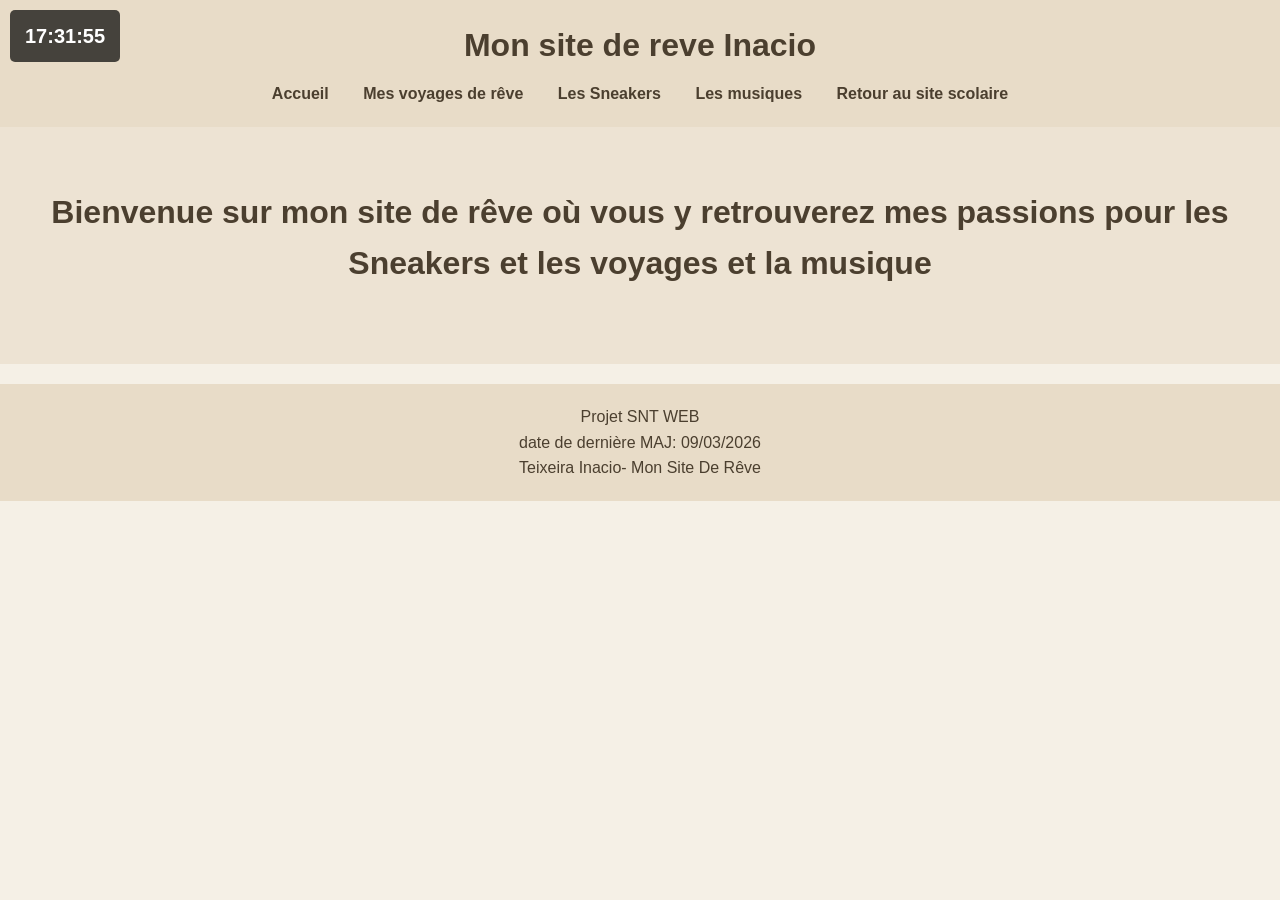
<file: site-de-reve/index.html>
<!DOCTYPE html>
<html lang="fr">
<head>
    <meta charset="UTF-8">
    <title>Le site de reve d Inacio </title>
    <html lang="fr">
<head>
  <meta charset="UTF-8">
  <title>Horloge</title>
  <style>
    body {
      margin: 0;
      font-family: Arial, sans-serif;
    }
    #horloge {
      position: fixed;
      top: 10px;
      left: 10px;
      background-color: rgba(0, 0, 0, 0.7);
      color: white;
      padding: 10px 15px;
      border-radius: 5px;
      font-size: 20px;
      font-weight: bold;
    }
  </style>
</head>
<body>
  <div id="horloge">00:00:00</div>

  <script>
    function mettreAJourHorloge() {
      var maintenant = new Date();
      var heures = ("0" + maintenant.getHours()).slice(-2);
      var minutes = ("0" + maintenant.getMinutes()).slice(-2);
      var secondes = ("0" + maintenant.getSeconds()).slice(-2);
      document.getElementById('horloge').textContent = heures + ":" + minutes + ":" + secondes;
    }

    setInterval(mettreAJourHorloge, 1000);
    mettreAJourHorloge();
  </script>
</body>
</html> 
    <meta name="viewport" content="width=device-width, initial-scale=1.0">
    <link rel="stylesheet" href="style.css">
</head>
<body>

    <header>
        <h1>Mon site de reve Inacio </h1>
        <nav>
            <ul>
                <li><a href="index.html">Accueil</a></li>
                <li><a href="voyage.html">Mes voyages de rêve</a></li>
                <li><a href="sneakers.html">Les Sneakers</a></li>
				<li><a href="music.html">Les musiques</a></li>
				<li><a href="site-scolaire/index.html">Retour au site scolaire</a></li> 
            </ul>
        </nav>
    </header>

    <section class="hero">
        <h2>Bienvenue sur mon site de rêve où vous y retrouverez mes passions pour les Sneakers et les voyages et la musique</h2>
    </section>

    <footer>
	    <p>Projet SNT WEB </p>
	    <p>date de dernière MAJ: 09/03/2026</p>
        <p> Teixeira Inacio- Mon Site De Rêve</p>
    </footer>

</body>
</html>
</file>
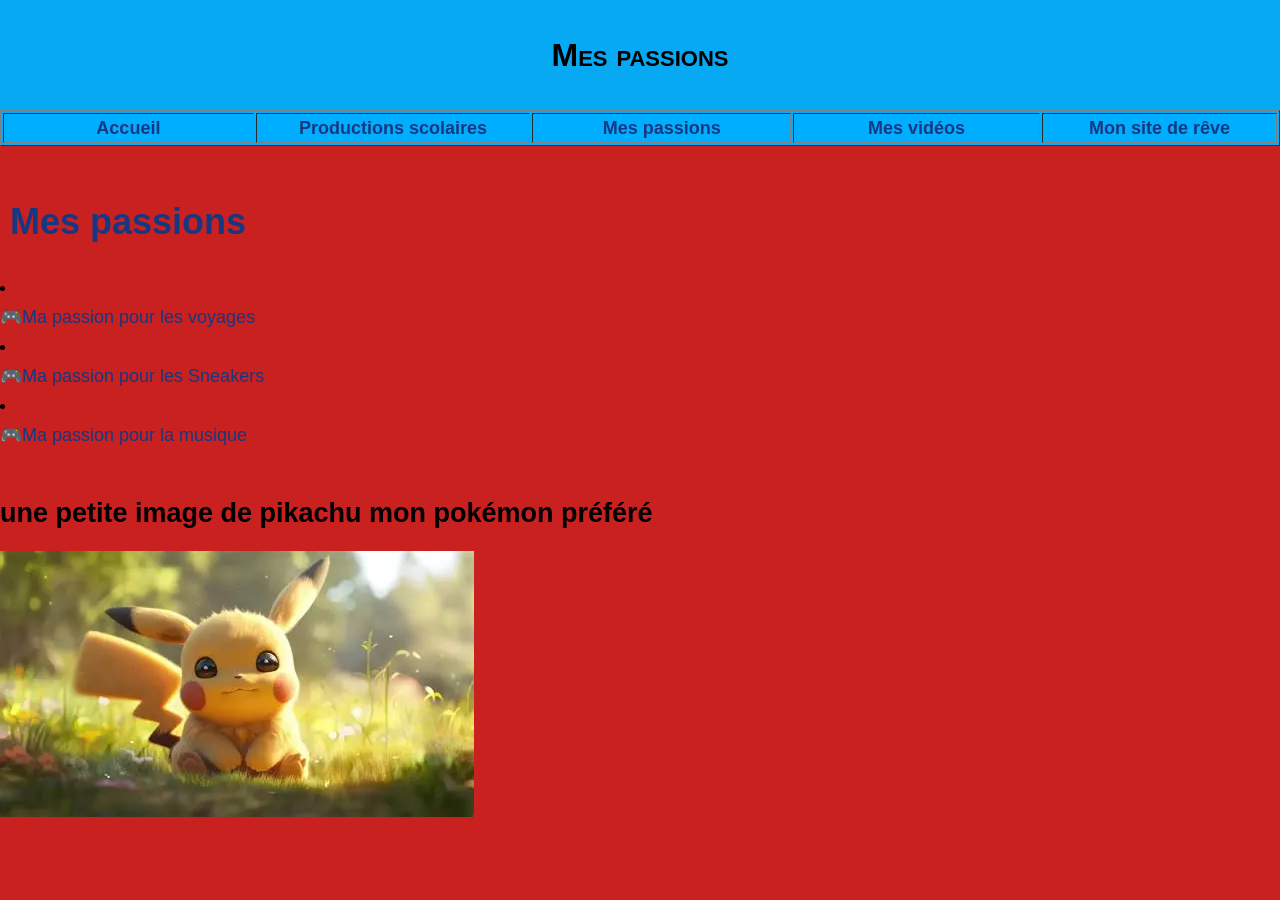
<file: passions.html>
<!DOCTYPE html>
<html lang="fr">

<head>
	<title> Mes passions </title>
	<meta charset="utf-8" />
	<link rel="stylesheet" href="style.css" type="text/css" />
</head>

<body>
	<div id="entete-de-page"> 
		<p> Mes passions </p>
	</div> 
	<table id="bloc-menu" border="1">
	<tr>
		<th><a href="index.html"> Accueil </a></th>
		<th><a href="productions.html">Productions scolaires</a></th>
		<th><a href="passions.html">Mes passions</a></th>
		<th><a href="videos.html">Mes vidéos</a></th>
		<th><a href="site-de-reve/index.html">Mon site de rêve</a></th>
	
	</tr>
	</table> <br/> 
	<div id="contenu">
		<h1> Mes passions </h1>	
	</div> 
	<style>
    .game-link {
        display: block;
        margin: 8px 0;
        font-size: 18px;
        text-decoration: none;
        color: #1a73e8;
    }
    .game-link:hover {
        text-decoration: underline;
    }
</style>

    <li><a href="site-de-reve/voyage.html" class="game-link">🎮Ma passion pour les voyages</a></li>
    <li><a href="site-de-reve/sneakers.html" class="game-link">🎮Ma passion pour les Sneakers</a></li>  
    <li><a href="site-de-reve/music.html" class="game-link">🎮Ma passion pour la musique</a></li>
    
	<br>
	
	<h2>une petite image de pikachu mon pokémon préféré</h2>
	<img src="image.jpg" alt="pikachu">
	</br>
</body>

</html>
</file>
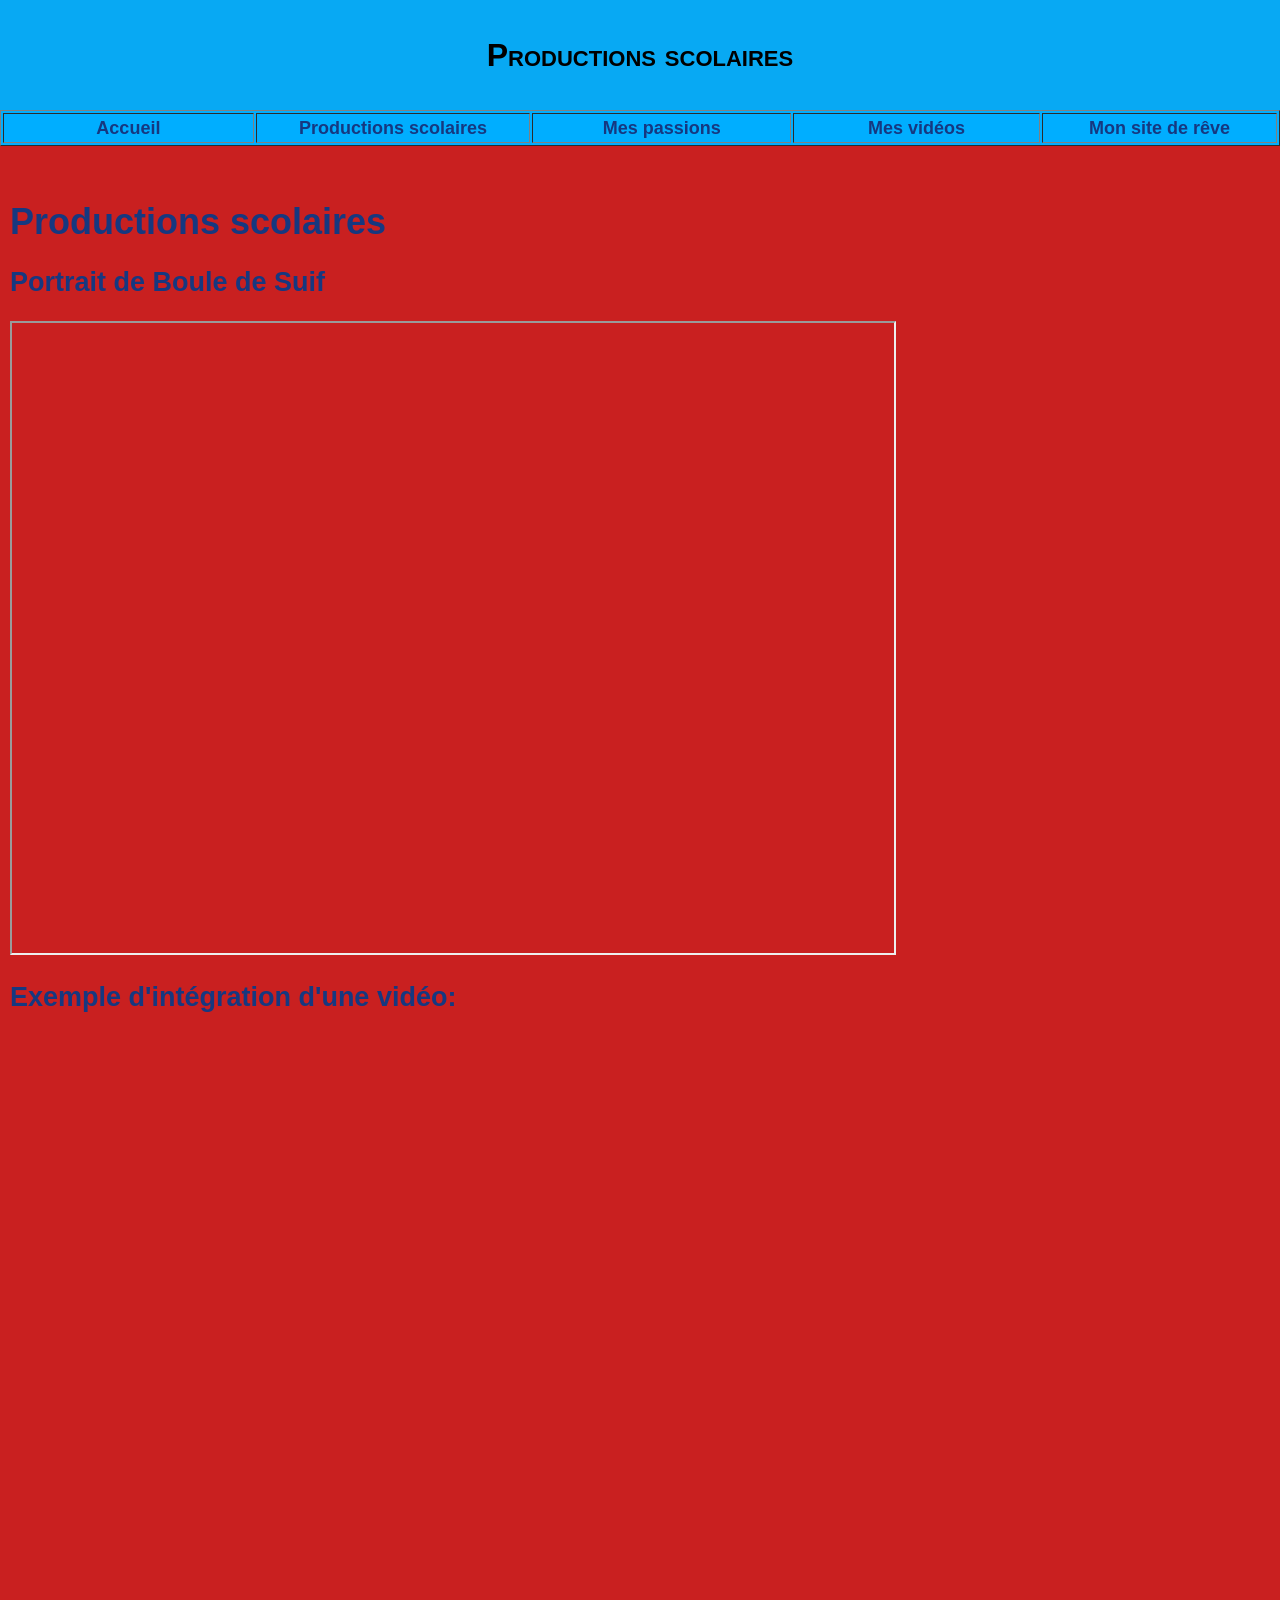
<file: productions.html>
<!DOCTYPE html>
<html lang="fr">

<head>
	<title> Productions scolaires </title>
	<meta charset="utf-8" />
	<link rel="stylesheet" href="style.css" type="text/css" />
</head>

<body>
	<div id="entete-de-page"> 
		<p> Productions scolaires </p>
	</div> 
	<table id="bloc-menu" border="1">
	<tr>
		<th><a href="index.html"> Accueil </a></th>
		<th><a href="productions.html">Productions scolaires</a></th>
		<th><a href="passions.html">Mes passions</a></th>
		<th><a href="videos.html">Mes vidéos</a></th>
		<th><a href="site-de-reve/index.html">Mon site de rêve</a></th>
	</tr>
	</table> <br/> 
	<div id="contenu">
		<h1> Productions scolaires </h1>
        <h2>Portrait de Boule de Suif</h2>
		<iframe src="https://padlet.com/lyceesacrecoeur"></iframe>
		<h2>Exemple d'intégration d'une vidéo:<h2>
		<iframe width="560" height="315" src="https://www.youtube.com/embed/OoQFlgY24aE?si=-R9I43COznCEHOIi" title="YouTube video player" frameborder="0" allow="accelerometer; autoplay; clipboard-write; encrypted-media; gyroscope; picture-in-picture; web-share" referrerpolicy="strict-origin-when-cross-origin" allowfullscreen></iframe>

	</div> <br/> 
	
</body>

</html>
</file>
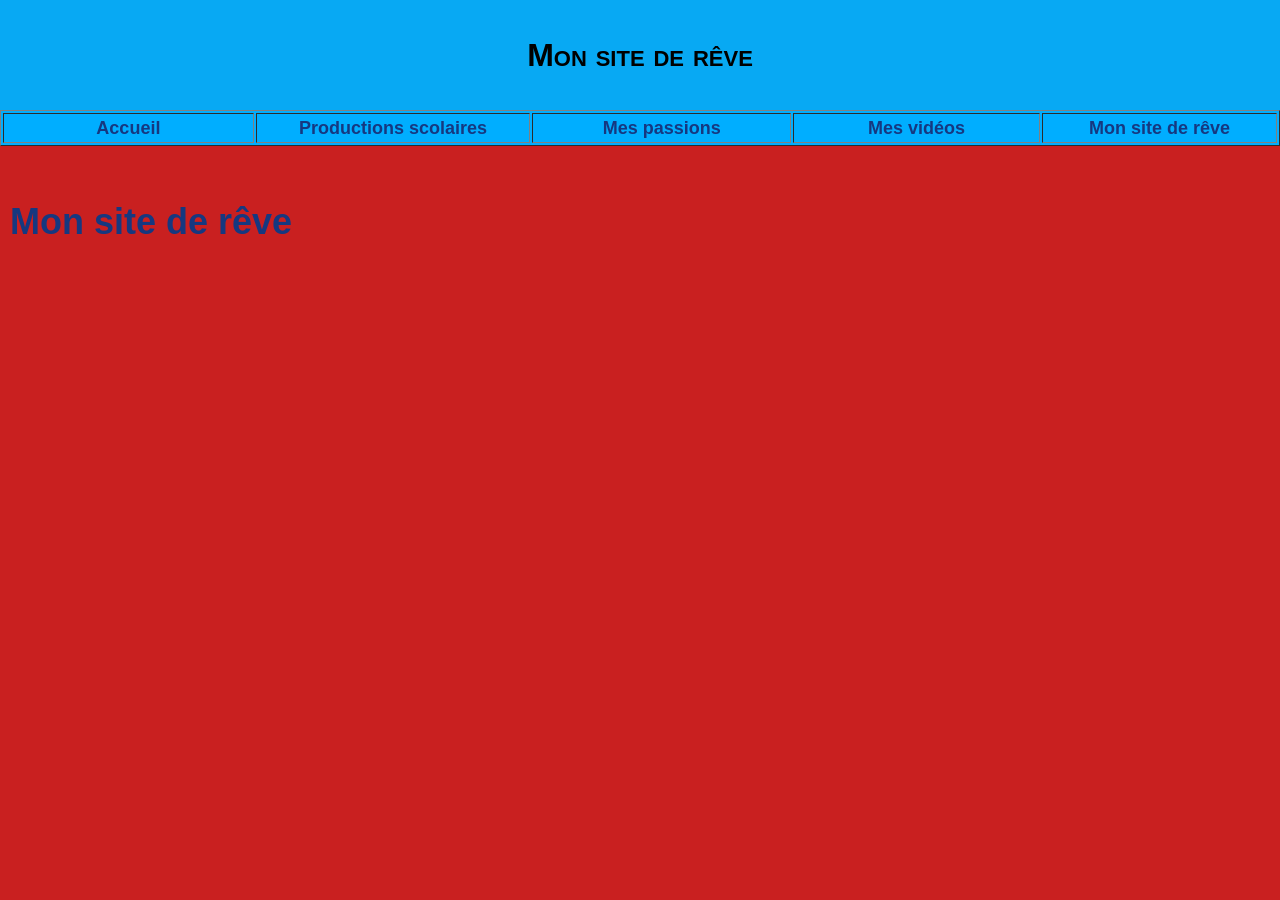
<file: site.html>
<!DOCTYPE html>
<html lang="fr">

<head>
	<title> Mon site de rêve </title>
	<meta charset="utf-8" />
	<link rel="stylesheet" href="style.css" type="text/css" />
</head>

<body>
	<div id="entete-de-page"> 
		<p> Mon site de rêve </p>
	</div> 
	<table id="bloc-menu" border="1">
	<tr>
		<th><a href="index.html"> Accueil </a></th>
		<th><a href="productions.html">Productions scolaires</a></th>
		<th><a href="passions.html">Mes passions</a></th>
		<th><a href="videos.html">Mes vidéos</a></th>
		<th><a href="site.html">Mon site de rêve</a></th>
	</tr>
	</table> <br/> 
	<div id="contenu">
		<h1> Mon site de rêve </h1>	
	</div> <br/> 
	
</body>

</html>
</file>
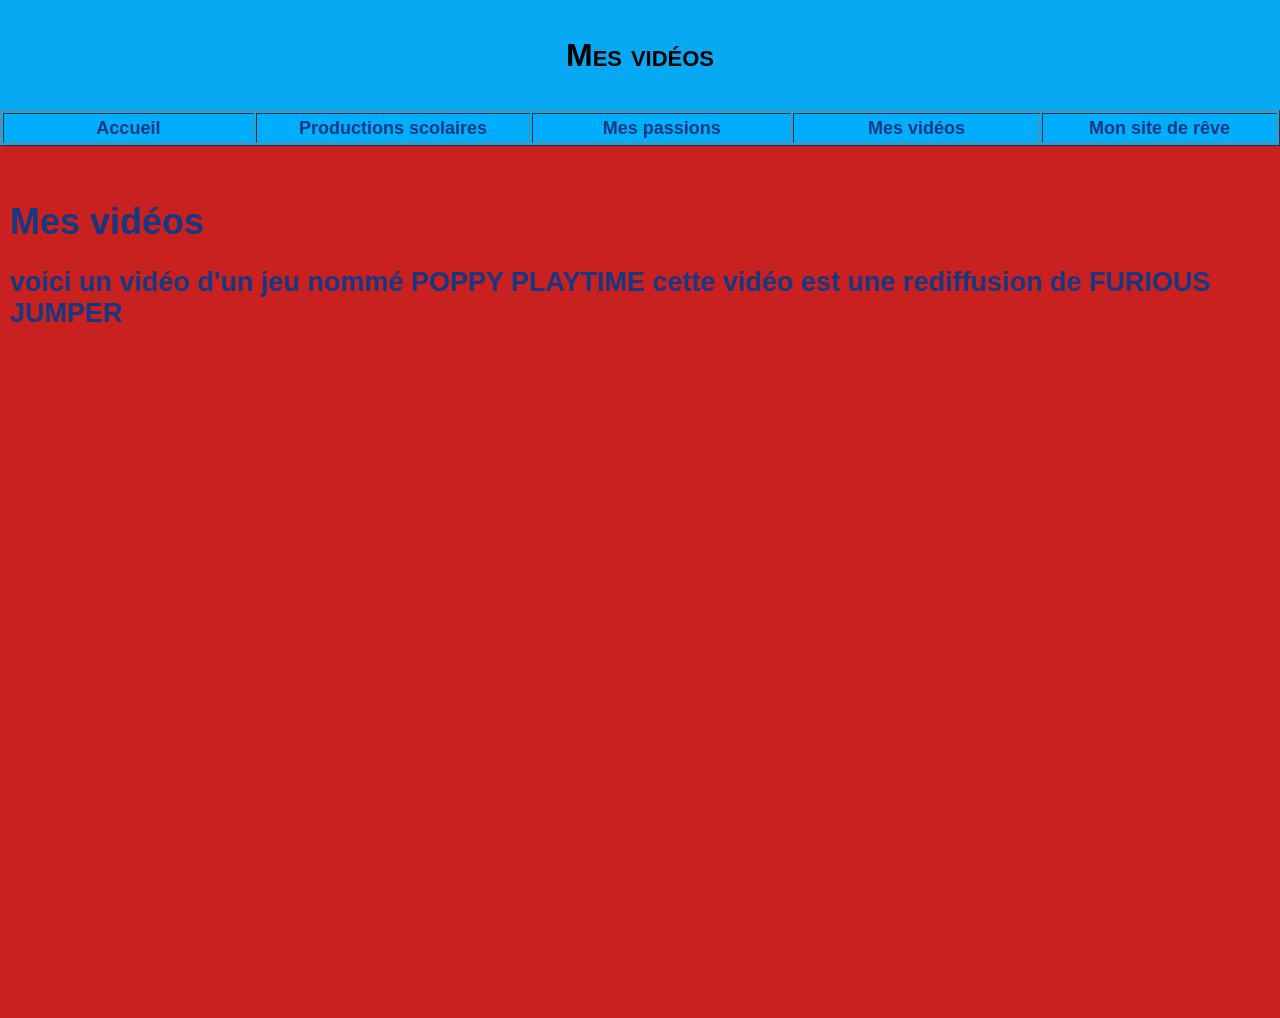
<file: videos.html>
<!DOCTYPE html>
<html lang="fr">

<head>
	<title> Mes vidéos </title>
	<meta charset="utf-8" />
	<link rel="stylesheet" href="style.css" type="text/css" />
</head>

<body>
	<div id="entete-de-page"> 
		<p> Mes vidéos </p>
	</div> 
	<table id="bloc-menu" border="1">
	<tr>
		<th><a href="index.html"> Accueil </a></th>
		<th><a href="productions.html">Productions scolaires</a></th>
		<th><a href="passions.html">Mes passions</a></th>
		<th><a href="videos.html">Mes vidéos</a></th>
		<th><a href="site-de-reve/index.html">Mon site de rêve</a></th>
	</tr>
	</table> <br/> 
	<div id="contenu">
		<h1> Mes vidéos </h1>
		<h2>voici un vidéo d'un jeu nommé POPPY PLAYTIME cette vidéo est une rediffusion de FURIOUS JUMPER </h2>
		<iframe width="560" height="315" src="https://www.youtube.com/embed/GGkLuw1GLjU?si=R8JM8AMFfYyNcVWk" title="YouTube video player" frameborder="0" allow="accelerometer; autoplay; clipboard-write; encrypted-media; gyroscope; picture-in-picture; web-share" referrerpolicy="strict-origin-when-cross-origin" allowfullscreen></iframe>
	</div> <br/> 
	
	
</body>

</html>
</file>
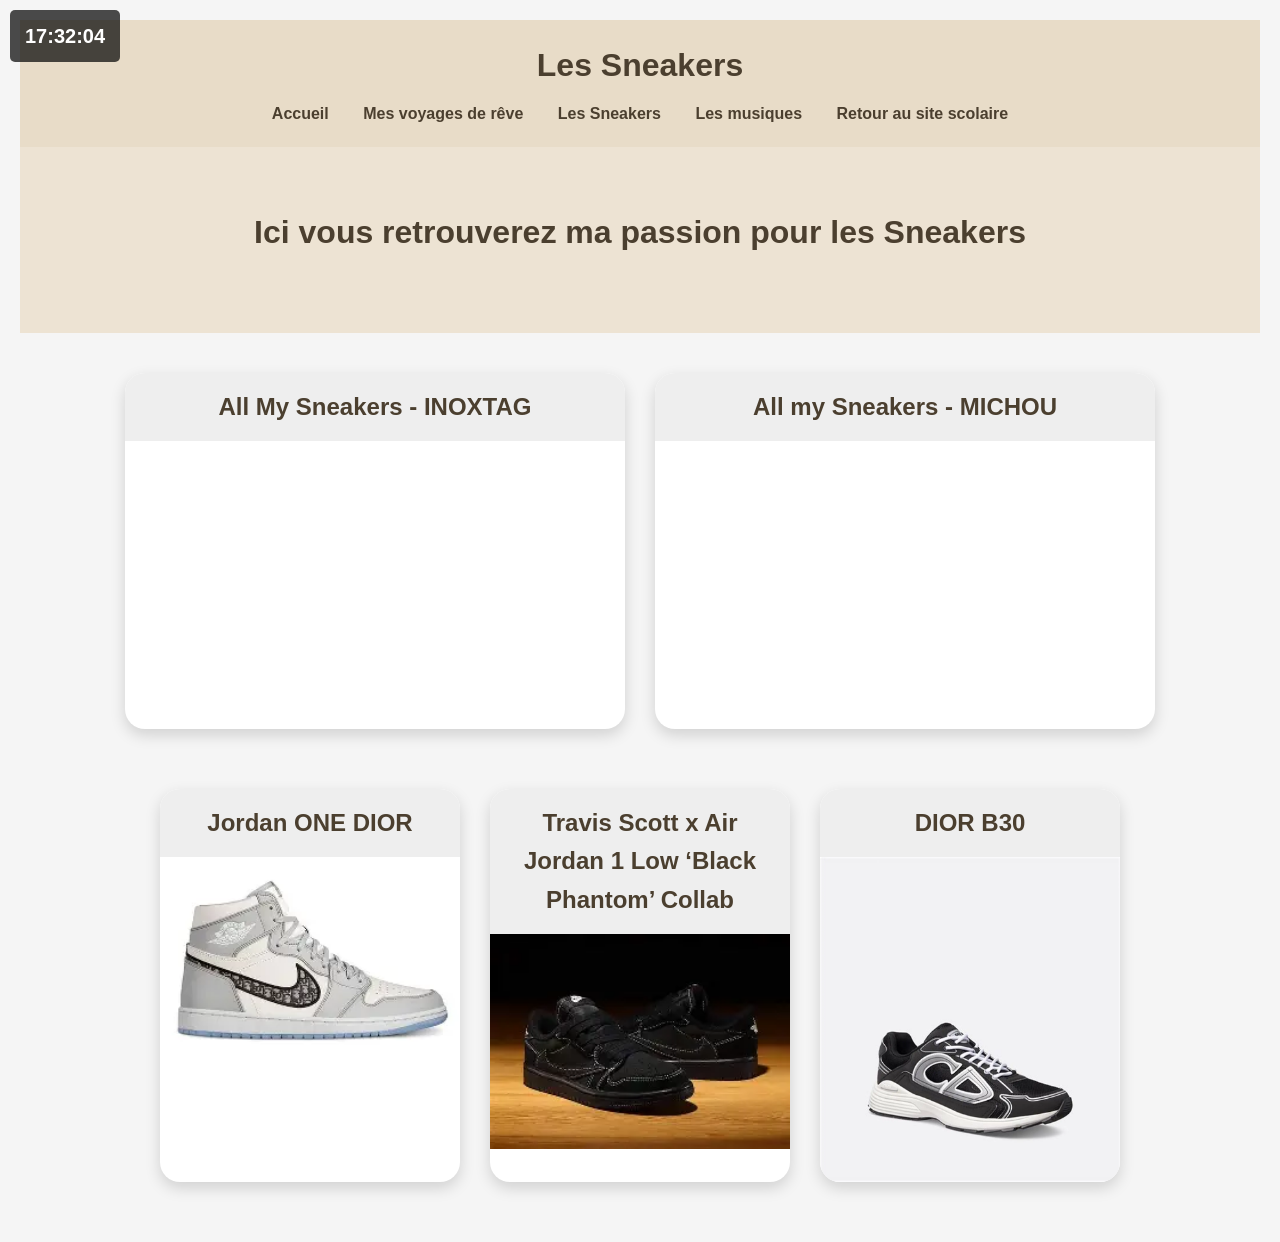
<file: site-de-reve/sneakers.html>
<!DOCTYPE html>
<html lang="fr">
<head>
    <meta charset="UTF-8">
    <title>Les Sneakers</title>
	<html lang="fr">
<head>
  <meta charset="UTF-8">
  <title>Horloge</title>
  <style>
    body {
      margin: 0;
      font-family: Arial, sans-serif;
    }
    #horloge {
      position: fixed;
      top: 10px;
      left: 10px;
      background-color: rgba(0, 0, 0, 0.7);
      color: white;
      padding: 10px 15px;
      border-radius: 5px;
      font-size: 20px;
      font-weight: bold;
    }
  </style>
</head>
<body>
  <div id="horloge">00:00:00</div>

  <script>
    function mettreAJourHorloge() {
      var maintenant = new Date();
      var heures = ("0" + maintenant.getHours()).slice(-2);
      var minutes = ("0" + maintenant.getMinutes()).slice(-2);
      var secondes = ("0" + maintenant.getSeconds()).slice(-2);
      document.getElementById('horloge').textContent = heures + ":" + minutes + ":" + secondes;
    }

    setInterval(mettreAJourHorloge, 1000);
    mettreAJourHorloge();
  </script>
</body>
</html>
    <meta name="viewport" content="width=device-width, initial-scale=1.0">
    <link rel="stylesheet" href="style.css">
</head>
<body>

    <header>
        <h1>Les Sneakers</h1>
        <nav>
            <ul>
                <li><a href="index.html">Accueil</a></li>
                <li><a href="voyage.html">Mes voyages de rêve</a></li>
                <li><a href="sneakers.html">Les Sneakers</a></li>
				<li><a href="music.html">Les musiques</a></li>
				<li><a href="site-scolaire/index.html">Retour au site scolaire</a></li>
            </ul>
        </nav>
    </header>

    <section class="hero">
        <h2>Ici vous retrouverez ma passion pour les Sneakers</h2>
		</section>

    <section class="content">
    <style>

body{
  font-family: Arial, sans-serif;
  background:#f5f5f5;
  padding:20px;
}

/* conteneur vidéos */
.videos{
  display:flex;
  justify-content:center;
  gap:30px;
  flex-wrap:wrap;
  margin-bottom:40px;
}

/* conteneur images */
.images-row{
  display:flex;
  justify-content:center;
  gap:30px;
  flex-wrap:wrap;
}

/* encadré vidéo */
.box{
  width:500px;
  border-radius:20px;
  overflow:hidden;
  background:white;
  box-shadow:0 6px 15px rgba(0,0,0,0.15);
  text-align:center;
}

.box h2{
  margin:0;
  padding:15px;
  background:#eeeeee;
}

/* vidéo */
.box iframe{
  width:100%;
  height:280px;
  border:0;
}

/* encadré image */
.image-box{
  width:300px;  /* un peu plus petit pour 3 images côte à côte */
  border-radius:20px;
  overflow:hidden;
  background:white;
  box-shadow:0 6px 15px rgba(0,0,0,0.15);
  text-align:center;
}

.image-box h2{
  margin:0;
  padding:15px;
  background:#eeeeee;
}

.image-box img{
  width:100%;
  display:block;
}

</style>

<!-- VIDEOS -->
<div class="videos">

  <div class="box">
    <h2>All My Sneakers - INOXTAG </h2>
    <iframe src="https://www.youtube.com/embed/M5RUH_hiVCo?si=h68B8fRCTIh7L2Wi"></iframe>
  </div>

  <div class="box">
    <h2>All my Sneakers - MICHOU</h2>
    <iframe src="https://www.youtube.com/embed/jxOLG0wTtMU?si=nB8WDq9Pt67fSjDY"></iframe>
  </div>

</div>

<!-- 3 IMAGES CÔTE À CÔTE -->
<div class="images-row">

  <div class="image-box">
    <h2>Jordan ONE DIOR</h2>
    <img src="image(10).jpg" alt="image 10">
  </div>

  <div class="image-box">
    <h2>Travis Scott x Air Jordan 1 Low ‘Black Phantom’ Collab</h2>
    <img src="image(11).jpg" alt="image 11">
  </div>

  <div class="image-box">
    <h2>DIOR B30</h2>
    <img src="image(12).jpg" alt="image 12">
  </div>

</div>
    </section>

 

</body>
</html>
</file>
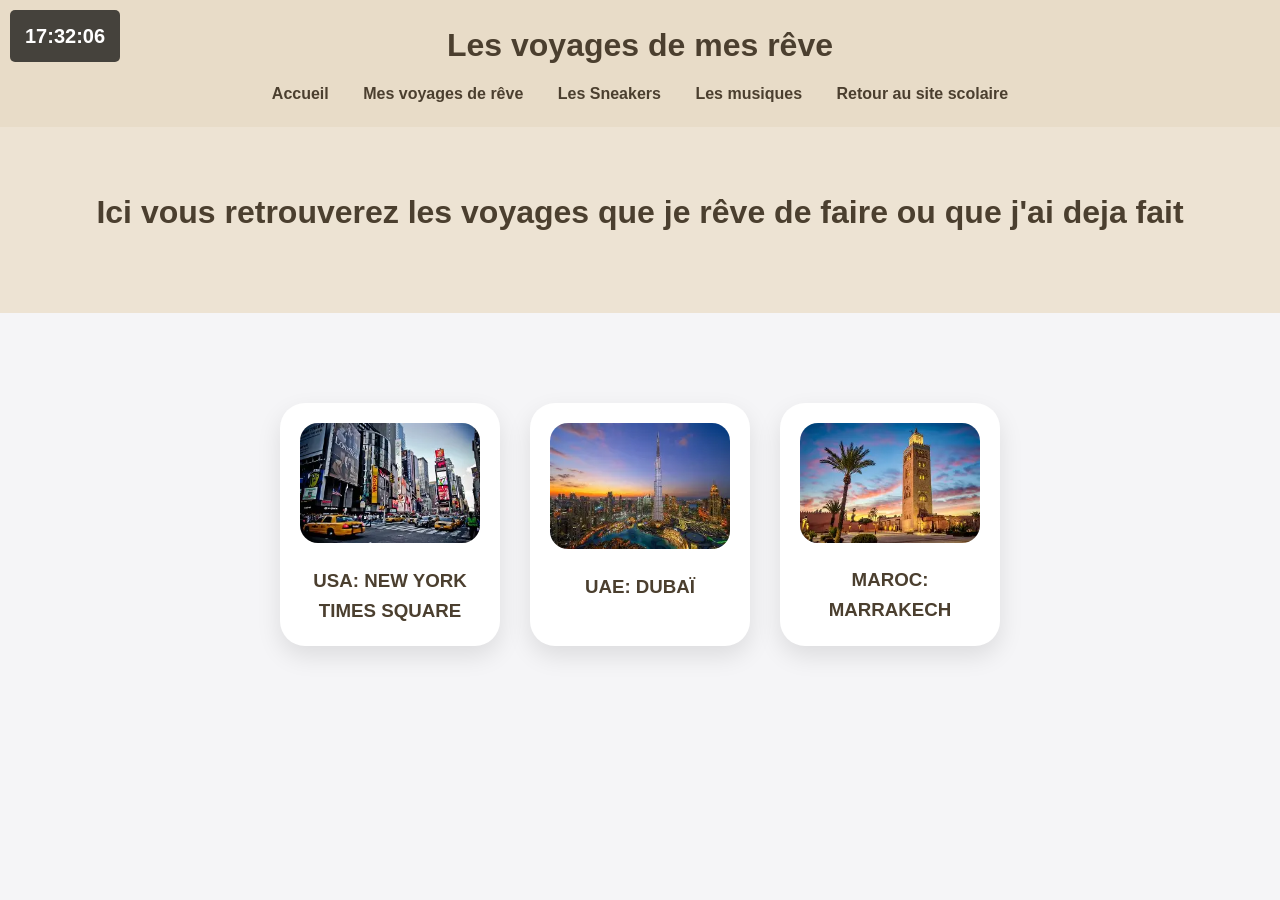
<file: site-de-reve/voyage.html>
<!DOCTYPE html>
<html lang="fr">
<head>
    <meta charset="UTF-8">
    <title>Les voyages de rêve</title>
    <html lang="fr">
<head>
  <meta charset="UTF-8">
  <title>Horloge</title>
  <style>
    body {
      margin: 0;
      font-family: Arial, sans-serif;
    }
    #horloge {
      position: fixed;
      top: 10px;
      left: 10px;
      background-color: rgba(0, 0, 0, 0.7);
      color: white;
      padding: 10px 15px;
      border-radius: 5px;
      font-size: 20px;
      font-weight: bold;
    }
  </style>
</head>
<body>
  <div id="horloge">00:00:00</div>

  <script>
    function mettreAJourHorloge() {
      var maintenant = new Date();
      var heures = ("0" + maintenant.getHours()).slice(-2);
      var minutes = ("0" + maintenant.getMinutes()).slice(-2);
      var secondes = ("0" + maintenant.getSeconds()).slice(-2);
      document.getElementById('horloge').textContent = heures + ":" + minutes + ":" + secondes;
    }

    setInterval(mettreAJourHorloge, 1000);
    mettreAJourHorloge();
  </script>
</body>
</html>  
   <meta name="viewport" content="width=device-width, initial-scale=1.0">
    <link rel="stylesheet" href="style.css">
</head>
<body>

    <header>
        <h1>Les voyages de mes rêve</h1>
        <nav>
            <ul>
                <li><a href="index.html">Accueil</a></li>
                <li><a href="voyage.html">Mes voyages de rêve</a></li>
                <li><a href="sneakers.html">Les Sneakers</a></li>
				<li><a href="music.html">Les musiques</a></li>
				<li> <a href="site-scolaire/index.html">Retour au site scolaire</a></li>
            </ul>
        </nav>
    </header>

    <section class="hero">
        <h2>Ici vous retrouverez les voyages que je rêve de faire ou que j'ai deja fait</h2>
    </section>

    <section class="content">
    <html>
<head>
<meta charset="UTF-8">

<style>

body{
    font-family: Arial, sans-serif;
    background:#f5f5f7;
}

.container{
    display:flex;
    gap:30px;
    justify-content:center;
    margin-top:50px;
}

.box{
    background:white;
    width:220px;
    padding:20px;
    text-align:center;
    border-radius:25px;
    box-shadow:0 10px 25px rgba(0,0,0,0.1);
    transition:0.3s;
}

.box:hover{
    transform:translateY(-8px);
    box-shadow:0 15px 35px rgba(0,0,0,0.15);
}

.box img{
    width:100%;
    border-radius:18px;
}

.box h3{
    margin-top:15px;
}

</style>

</head>

<body>

<div class="container">

    <div class="box">
        <img src="image(1).jpg">
        <h3>USA: NEW YORK TIMES SQUARE</h3>
    </div>

    <div class="box">
        <img src="image(2).jpg">
        <h3>UAE: DUBAÏ</h3>
    </div>

    <div class="box">
        <img src="image(3).jpg">
        <h3>MAROC: MARRAKECH</h3>
    </div>

</div>

</body>
</html>
		</section>

   

</body>
</html>
</file>
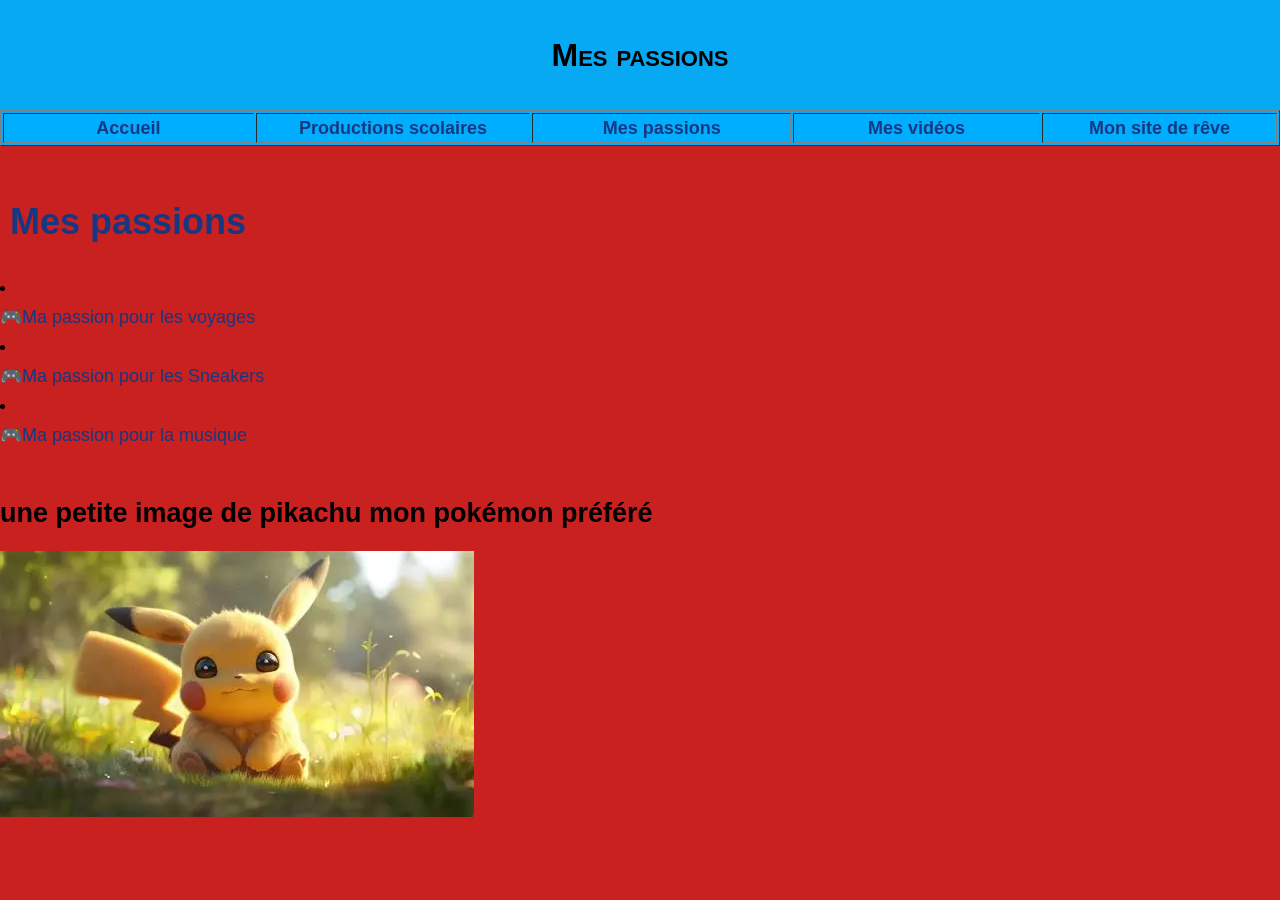
<file: site-de-reve/site-scolaire/passions.html>
<!DOCTYPE html>
<html lang="fr">

<head>
	<title> Mes passions </title>
	<meta charset="utf-8" />
	<link rel="stylesheet" href="style.css" type="text/css" />
</head>

<body>
	<div id="entete-de-page"> 
		<p> Mes passions </p>
	</div> 
	<table id="bloc-menu" border="1">
	<tr>
		<th><a href="index.html"> Accueil </a></th>
		<th><a href="productions.html">Productions scolaires</a></th>
		<th><a href="passions.html">Mes passions</a></th>
		<th><a href="videos.html">Mes vidéos</a></th>
		<th><a href="site.html">Mon site de rêve</a></th>
	
	</tr>
	</table> <br/> 
	<div id="contenu">
		<h1> Mes passions </h1>	
	</div> 
	<style>
    .game-link {
        display: block;
        margin: 8px 0;
        font-size: 18px;
        text-decoration: none;
        color: #1a73e8;
    }
    .game-link:hover {
        text-decoration: underline;
    }
</style>

    <li><a href="site-de-reve/voyage.html" class="game-link">🎮Ma passion pour les voyages</a></li>
    <li><a href="site-de-reve/sneakers.html" class="game-link">🎮Ma passion pour les Sneakers</a></li>  
    <li><a href="site-de-reve/music.html" class="game-link">🎮Ma passion pour la musique</a></li>
    
	<br>
	
	<h2>une petite image de pikachu mon pokémon préféré</h2>
	<img src="image.jpg" alt="pikachu">
	</br>
</body>

</html>
</file>
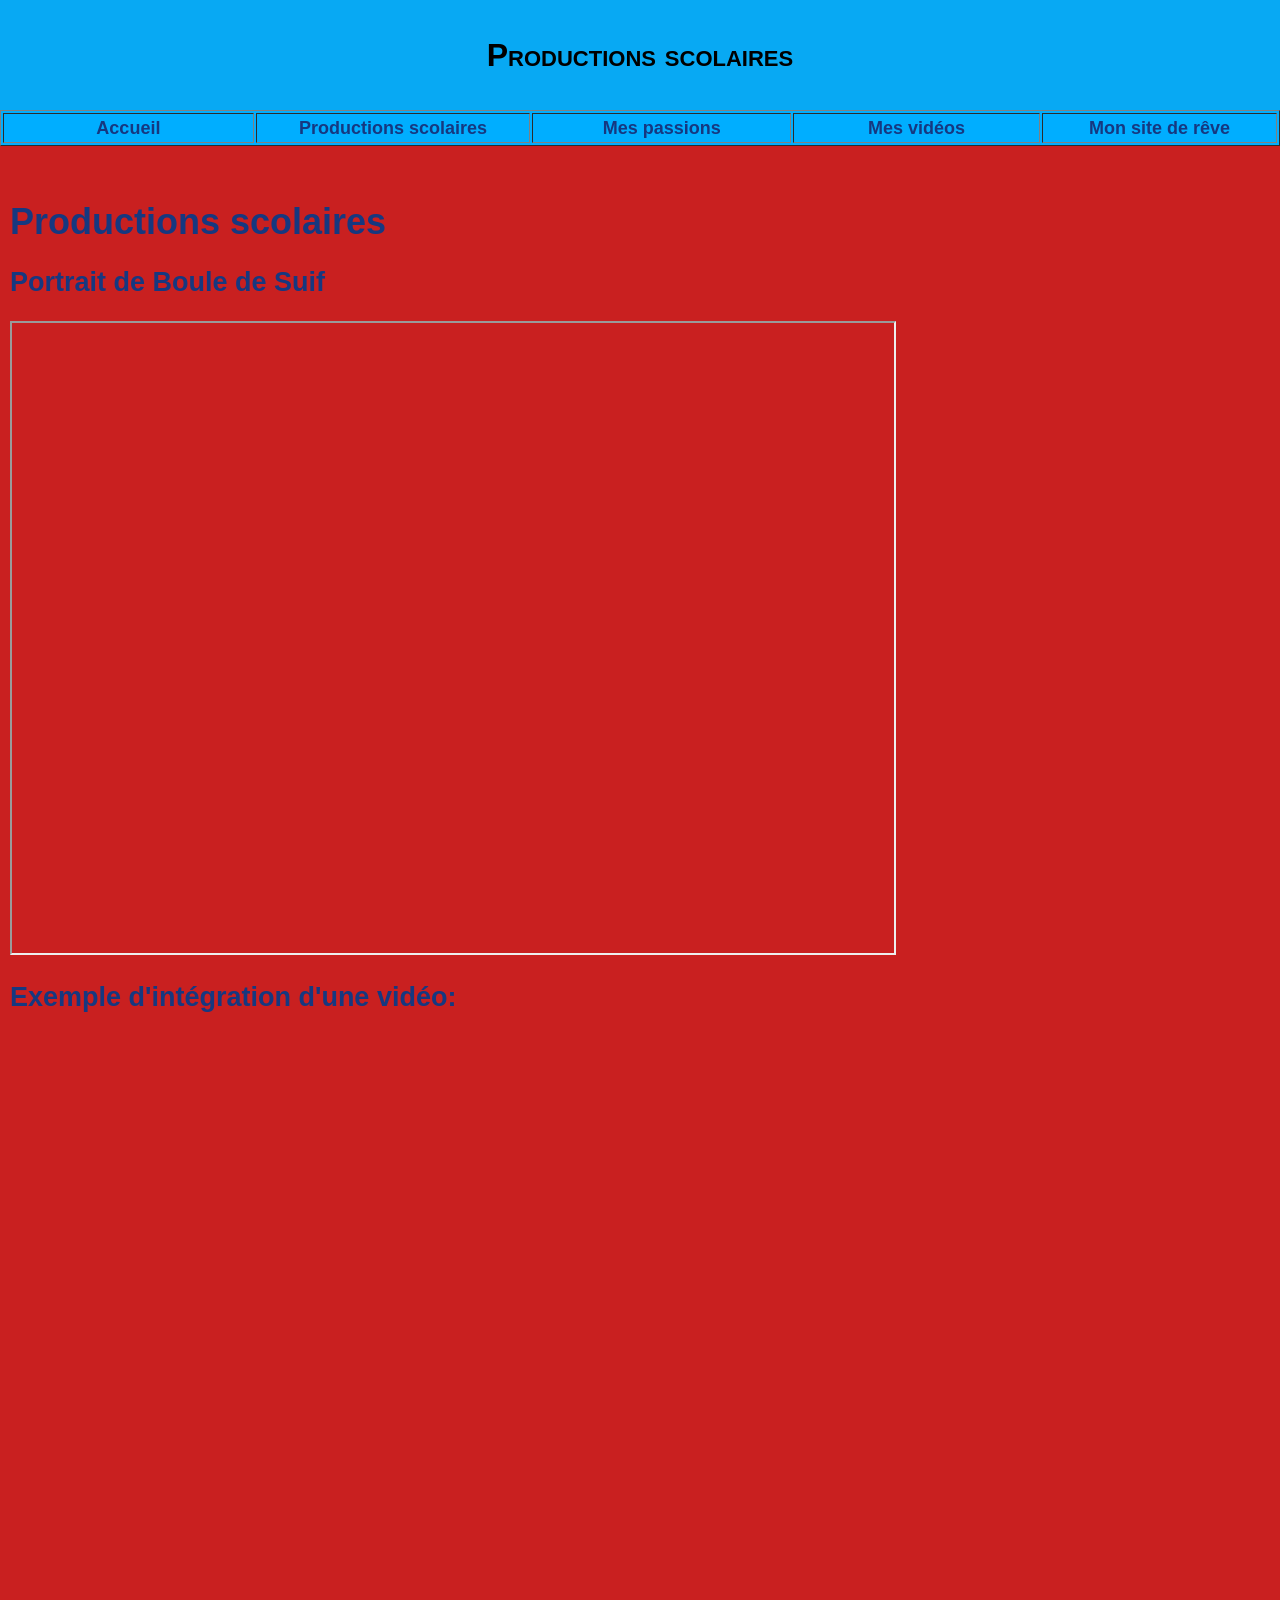
<file: site-de-reve/site-scolaire/productions.html>
<!DOCTYPE html>
<html lang="fr">

<head>
	<title> Productions scolaires </title>
	<meta charset="utf-8" />
	<link rel="stylesheet" href="style.css" type="text/css" />
</head>

<body>
	<div id="entete-de-page"> 
		<p> Productions scolaires </p>
	</div> 
	<table id="bloc-menu" border="1">
	<tr>
		<th><a href="index.html"> Accueil </a></th>
		<th><a href="productions.html">Productions scolaires</a></th>
		<th><a href="passions.html">Mes passions</a></th>
		<th><a href="videos.html">Mes vidéos</a></th>
		<th><a href="site.html">Mon site de rêve</a></th>
	</tr>
	</table> <br/> 
	<div id="contenu">
		<h1> Productions scolaires </h1>
        <h2>Portrait de Boule de Suif</h2>
		<iframe src="https://padlet.com/lyceesacrecoeur"></iframe>
		<h2>Exemple d'intégration d'une vidéo:<h2>
		<iframe width="560" height="315" src="https://www.youtube.com/embed/OoQFlgY24aE?si=-R9I43COznCEHOIi" title="YouTube video player" frameborder="0" allow="accelerometer; autoplay; clipboard-write; encrypted-media; gyroscope; picture-in-picture; web-share" referrerpolicy="strict-origin-when-cross-origin" allowfullscreen></iframe>

	</div> <br/> 
	
</body>

</html>
</file>
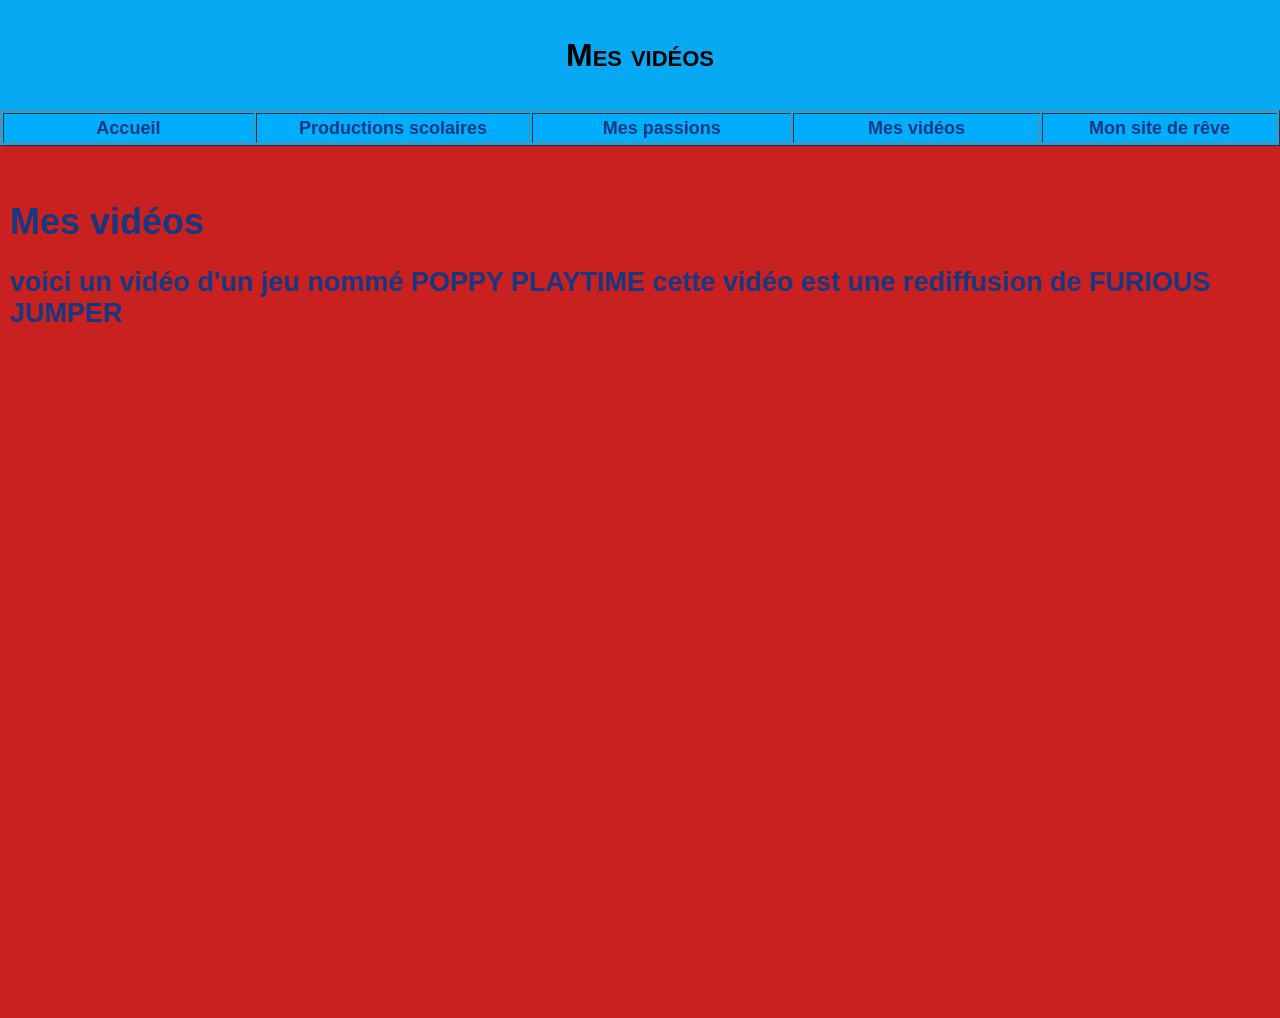
<file: site-de-reve/site-scolaire/videos.html>
<!DOCTYPE html>
<html lang="fr">

<head>
	<title> Mes vidéos </title>
	<meta charset="utf-8" />
	<link rel="stylesheet" href="style.css" type="text/css" />
</head>

<body>
	<div id="entete-de-page"> 
		<p> Mes vidéos </p>
	</div> 
	<table id="bloc-menu" border="1">
	<tr>
		<th><a href="index.html"> Accueil </a></th>
		<th><a href="productions.html">Productions scolaires</a></th>
		<th><a href="passions.html">Mes passions</a></th>
		<th><a href="videos.html">Mes vidéos</a></th>
		<th><a href="site.html">Mon site de rêve</a></th>
	</tr>
	</table> <br/> 
	<div id="contenu">
		<h1> Mes vidéos </h1>
		<h2>voici un vidéo d'un jeu nommé POPPY PLAYTIME cette vidéo est une rediffusion de FURIOUS JUMPER </h2>
		<iframe width="560" height="315" src="https://www.youtube.com/embed/GGkLuw1GLjU?si=R8JM8AMFfYyNcVWk" title="YouTube video player" frameborder="0" allow="accelerometer; autoplay; clipboard-write; encrypted-media; gyroscope; picture-in-picture; web-share" referrerpolicy="strict-origin-when-cross-origin" allowfullscreen></iframe>
	</div> <br/> 
	
	
</body>

</html>
</file>
<file: site-de-reve/style.css>
/* Reset simple */
* {
    margin: 0;
    padding: 0;
    box-sizing: border-box;
}

body {
    font-family: Arial, sans-serif;
    background-color: #f5f0e6; /* beige clair */
    color: #4b3f2f; /* brun doux */
    line-height: 1.6;
}

/* Header */
header {
    background-color: #e8dcc8;
    padding: 20px;
    text-align: center;
}

header h1 {
    margin-bottom: 10px;
}

nav ul {
    list-style: none;
}

nav ul li {
    display: inline;
    margin: 0 15px;
}

nav ul li a {
    text-decoration: none;
    color: #4b3f2f;
    font-weight: bold;
}

nav ul li a:hover {
    color: #a67c52;
}

/* Hero Section */
.hero {
    text-align: center;
    padding: 60px 20px;
    background-color: #ede3d3;
}

.hero h2 {
    font-size: 2em;
    margin-bottom: 15px;
}

.hero button {
    padding: 10px 20px;
    background-color: #d2b48c;
    border: none;
    cursor: pointer;
    font-weight: bold;
    transition: 0.3s;
}

.hero button:hover {
    background-color: #c19a6b;
}

/* Content Section */
.content {
    display: flex;
    justify-content: center;
    gap: 20px;
    padding: 40px 20px;
    flex-wrap: wrap;
}

.card {
    background-color: #fffaf0;
    padding: 20px;
    width: 250px;
    border-radius: 8px;
    box-shadow: 0 4px 8px rgba(0, 0, 0, 0.05);
    text-align: center;
}

.card h3 {
    margin-bottom: 10px;
}

/* Footer */
footer {
    text-align: center;
    padding: 20px;
    background-color: #e8dcc8;
    margin-top: 20px;
}
</file>
<file: style.css>
iframe {
	
height:70vh;
width:70%;
}
body {
	margin: 0;
	padding: 0;
	background-color: #C92020; 
	font-family: 'Montserrat', sans-serif;
	font-size: 18px;
}

.presentation {
  display: flex;
  gap: 20px;
  align-items: flex-start;
}

.presentation img {
  width: 120px;   /* plus fiable que % ici */
  height: auto;
}

.texte-presentation {
  flex: 1;
  color:#163880;
}
th { width: 500px;}
ul {
  list-style-image: url(puce-zelda.png); /* image comme puce attention à l’esthétique */
}


#entete-de-page {
	padding: 5px;
	height: 100px;
	background-color:#08A9F3;
	font-size: 32px;
	font-weight: bold;
	font-variant: small-caps;
	text-align: center;
}
#bloc-menu {
	height: 36px;
	background-color:#00AEFF;
	float: center;
	color: white;
}
#contenu {
	padding: 10px;
	background-color:  #C92020;
	color:#163880;
}
#infos {
	color: #163880;
	font-style: italic;
}
#pied-de-page {
	padding: 5px;
	background-color: #F58002;
	font-size: 11px;
}

.bouton.active {
Color:#FF00F2;
}	

.bouton {
	display: inline-block;
	text-align: center;
	text-decoration: none;
	font-weight: 400;
	color: #f34808;
	font-size: 4rem;
	line-height: 2em;
	margin: 0 20px; /* espace entre les boutons */
}

/*mettre une image aux bords arrondis*/

.arrondie {
-moz-border-radius:7px;
-webkit-border-radius:7px;
border-radius:7px;
}

.arrondie1 {
-moz-border-radius:100px;
-webkit-border-radius:100px;
border-radius:100px;
}

a:link {
  color:#163880;
  text-decoration: none;
}

a:visited {
  color:  #18042E;
  text-decoration: none;
}


a:hover {
 color: #FFFFFF;
 text-decoration: none;
 
}

a:active {
    color: #601EBD;
	 text-decoration: none;
}
</file>
<file: site-de-reve/site-scolaire/style.css>
iframe {
	
height:70vh;
width:70%;
}
body {
	margin: 0;
	padding: 0;
	background-color: #C92020; 
	font-family: 'Montserrat', sans-serif;
	font-size: 18px;
}

.presentation {
  display: flex;
  gap: 20px;
  align-items: flex-start;
}

.presentation img {
  width: 120px;   /* plus fiable que % ici */
  height: auto;
}

.texte-presentation {
  flex: 1;
  color:#163880;
}
th { width: 500px;}
ul {
  list-style-image: url(puce-zelda.png); /* image comme puce attention à l’esthétique */
}


#entete-de-page {
	padding: 5px;
	height: 100px;
	background-color:#08A9F3;
	font-size: 32px;
	font-weight: bold;
	font-variant: small-caps;
	text-align: center;
}
#bloc-menu {
	height: 36px;
	background-color:#00AEFF;
	float: center;
	color: white;
}
#contenu {
	padding: 10px;
	background-color:  #C92020;
	color:#163880;
}
#infos {
	color: #163880;
	font-style: italic;
}
#pied-de-page {
	padding: 5px;
	background-color: #F58002;
	font-size: 11px;
}

.bouton.active {
Color:#FF00F2;
}	

.bouton {
	display: inline-block;
	text-align: center;
	text-decoration: none;
	font-weight: 400;
	color: #f34808;
	font-size: 4rem;
	line-height: 2em;
	margin: 0 20px; /* espace entre les boutons */
}

/*mettre une image aux bords arrondis*/

.arrondie {
-moz-border-radius:7px;
-webkit-border-radius:7px;
border-radius:7px;
}

.arrondie1 {
-moz-border-radius:100px;
-webkit-border-radius:100px;
border-radius:100px;
}

a:link {
  color:#163880;
  text-decoration: none;
}

a:visited {
  color:  #18042E;
  text-decoration: none;
}


a:hover {
 color: #FFFFFF;
 text-decoration: none;
 
}

a:active {
    color: #601EBD;
	 text-decoration: none;
}
</file>
